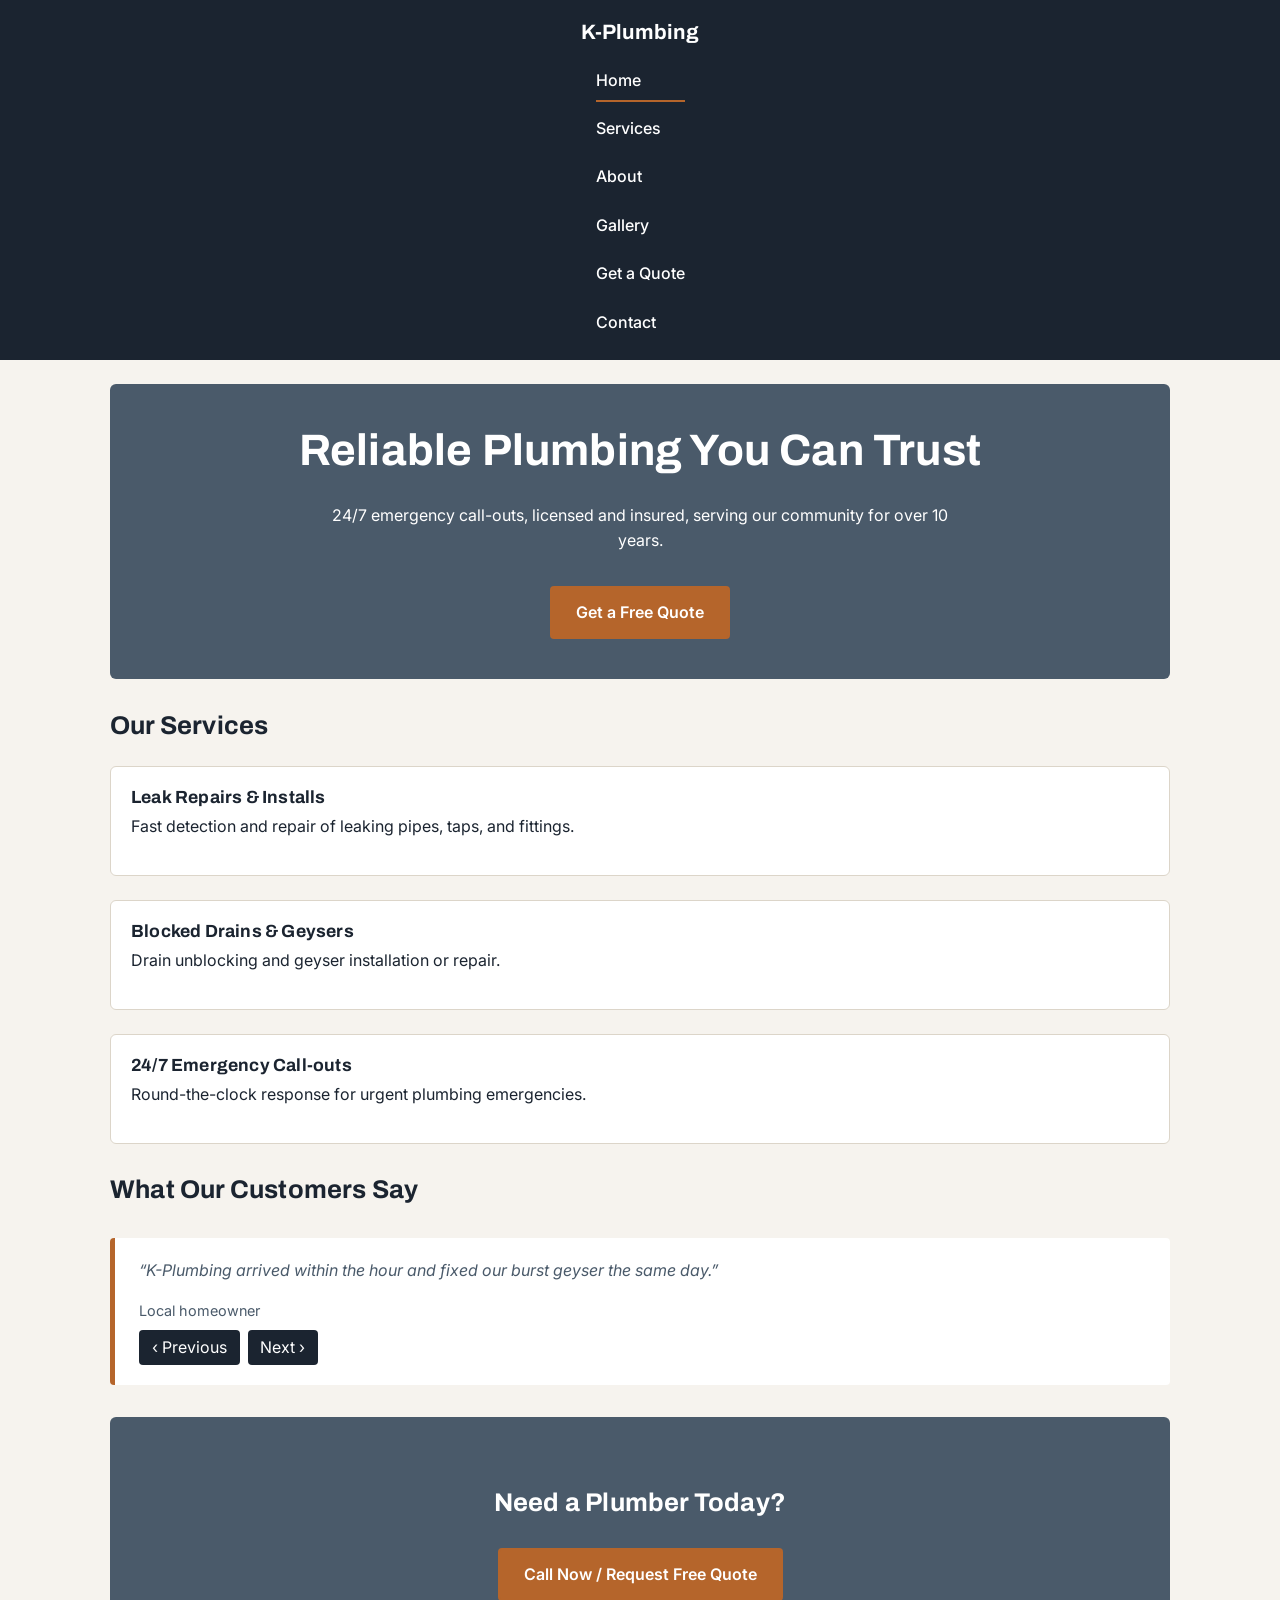
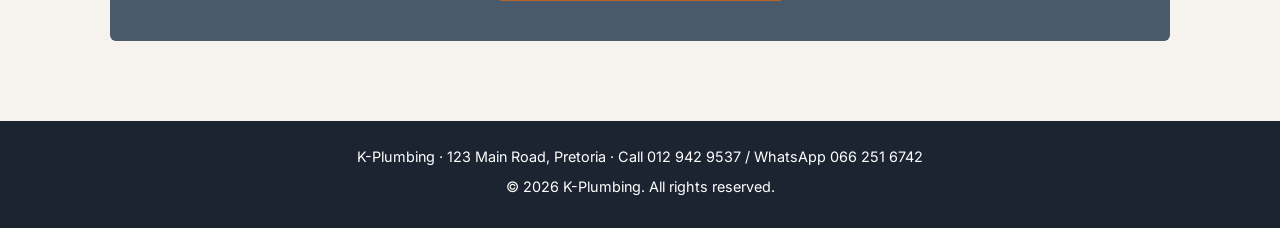
<file: index.html>
<!DOCTYPE html>
<html lang="en">
<head>
  <meta charset="UTF-8">
  <meta name="viewport" content="width=device-width, initial-scale=1.0">
  <title>K-Plumbing | Reliable Plumber in Pretoria | 24/7 Emergency Call-outs</title>
  <meta name="description" content="K-Plumbing is a licensed, insured Pretoria plumber offering leak repairs, blocked drains, geyser installs and 24/7 emergency call-outs. Request a free quote today.">
  <meta name="keywords" content="plumber Pretoria, emergency plumber, leak repairs, blocked drains, geyser installation, 24/7 plumber, K-Plumbing">
  <meta name="author" content="Palesa Moremi">
  <link rel="preconnect" href="https://fonts.googleapis.com">
  <link rel="stylesheet" href="https://fonts.googleapis.com/css2?family=Archivo:wght@500;700&family=Inter:wght@400;500;600&display=swap">
  <link rel="stylesheet" href="css/style.css">
  <script src="js/main.js" defer></script>
</head>
<body>
  <header>
    <div class="logo">K-Plumbing</div>
    <button type="button" class="nav-toggle" id="navToggle" aria-expanded="false" aria-controls="mainNav">Menu</button>
    <nav id="mainNav" aria-label="Main navigation">
      <ul>
        <li><a href="index.html" aria-current="page">Home</a></li>
        <li><a href="services.html">Services</a></li>
        <li><a href="about.html">About</a></li>
        <li><a href="gallery.html">Gallery</a></li>
        <li><a href="quote.html">Get a Quote</a></li>
        <li><a href="contact.html">Contact</a></li>
      </ul>
    </nav>
  </header>

  <main>
    <section class="hero">
      <h1>Reliable Plumbing You Can Trust</h1>
      <p>24/7 emergency call-outs, licensed and insured, serving our community for over 10 years.</p>
      <a href="quote.html" class="cta-button">Get a Free Quote</a>
    </section>

    <section>
      <h2>Our Services</h2>
      <div class="cards">
        <div>
          <h3>Leak Repairs &amp; Installs</h3>
          <p>Fast detection and repair of leaking pipes, taps, and fittings.</p>
        </div>
        <div>
          <h3>Blocked Drains &amp; Geysers</h3>
          <p>Drain unblocking and geyser installation or repair.</p>
        </div>
        <div>
          <h3>24/7 Emergency Call-outs</h3>
          <p>Round-the-clock response for urgent plumbing emergencies.</p>
        </div>
      </div>
    </section>

    <section aria-label="Customer testimonials">
      <h2>What Our Customers Say</h2>
      <blockquote class="testimonial">
        <p id="testimonialText">&ldquo;K-Plumbing arrived within the hour and fixed our burst geyser the same day.&rdquo;</p>
        <cite id="testimonialWho">Local homeowner</cite>
        <div class="testimonial-controls">
          <button type="button" id="testimonialPrev" aria-label="Previous testimonial">&lsaquo; Previous</button>
          <button type="button" id="testimonialNext" aria-label="Next testimonial">Next &rsaquo;</button>
        </div>
      </blockquote>
    </section>

    <section class="hero">
      <h2>Need a Plumber Today?</h2>
      <a href="quote.html" class="cta-button">Call Now / Request Free Quote</a>
    </section>
  </main>

  <footer>
    <p>K-Plumbing &middot; 123 Main Road, Pretoria &middot; Call 012 942 9537 / WhatsApp 066 251 6742</p>
    <p>&copy; 2026 K-Plumbing. All rights reserved.</p>
  </footer>
</body>
</html>
</file>
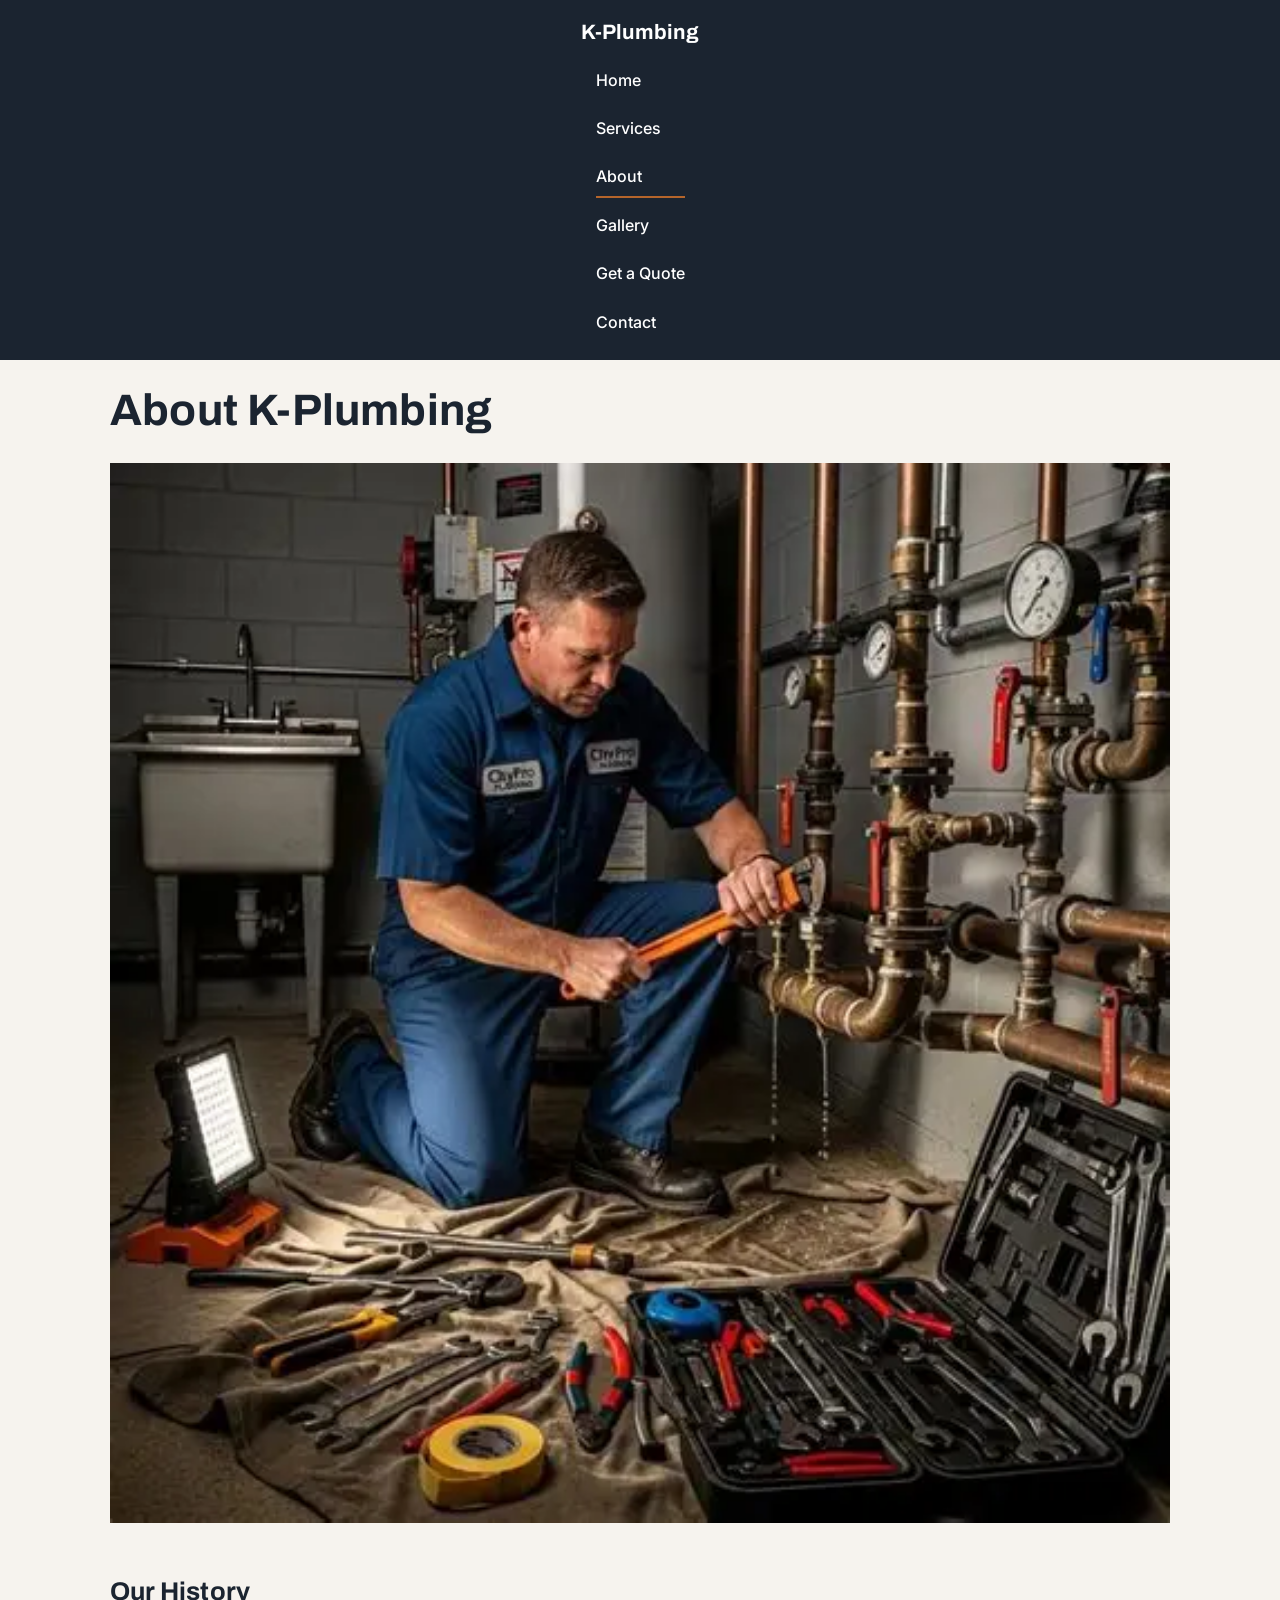
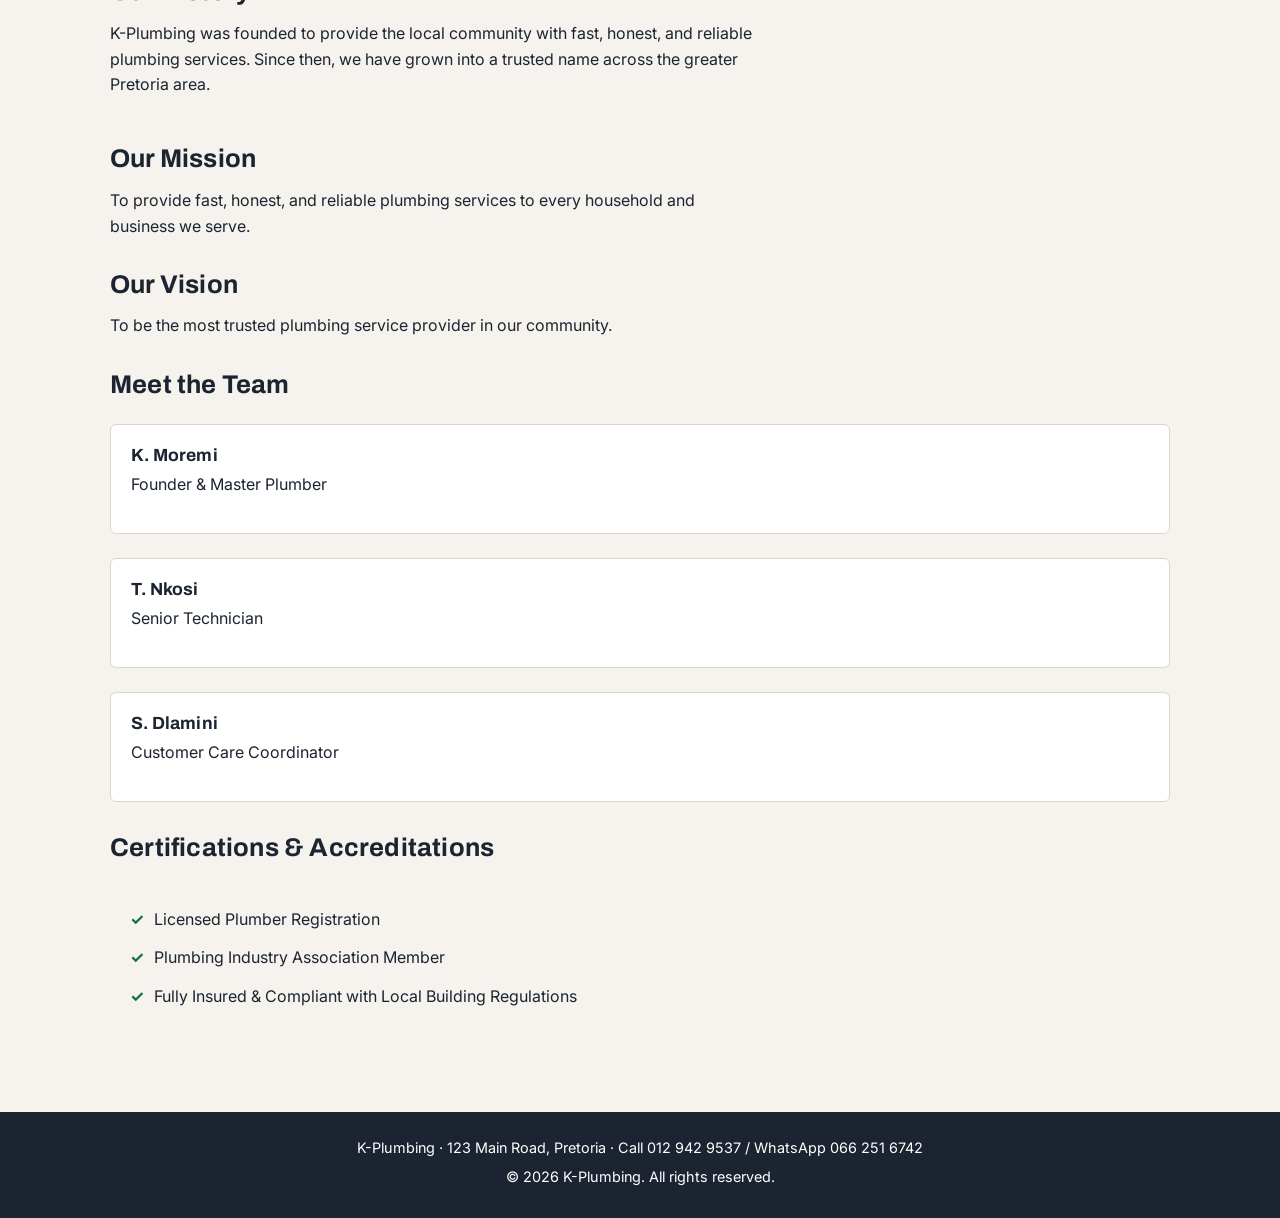
<file: about.html>
<!DOCTYPE html>
<html lang="en">
<head>
  <meta charset="UTF-8">
  <meta name="viewport" content="width=device-width, initial-scale=1.0">
  <title>About Us | Our History, Team &amp; Accreditations | K-Plumbing</title>
  <meta name="description" content="Learn about K-Plumbing's history, mission and vision, meet our Pretoria plumbing team, and see our licences, insurance and industry accreditations.">
  <meta name="keywords" content="about K-Plumbing, plumbing company Pretoria, licensed plumber, plumbing team, plumbing accreditations, insured plumber">
  <meta name="author" content="Palesa Moremi">
  <link rel="preconnect" href="https://fonts.googleapis.com">
  <link rel="stylesheet" href="https://fonts.googleapis.com/css2?family=Archivo:wght@500;700&family=Inter:wght@400;500;600&display=swap">
  <link rel="stylesheet" href="css/style.css">
  <script src="js/main.js" defer></script>
</head>
<body>
  <header>
    <div class="logo">K-Plumbing</div>
    <button type="button" class="nav-toggle" id="navToggle" aria-expanded="false" aria-controls="mainNav">Menu</button>
    <nav id="mainNav" aria-label="Main navigation">
      <ul>
        <li><a href="index.html">Home</a></li>
        <li><a href="services.html">Services</a></li>
        <li><a href="about.html" aria-current="page">About</a></li>
        <li><a href="gallery.html">Gallery</a></li>
        <li><a href="quote.html">Get a Quote</a></li>
        <li><a href="contact.html">Contact</a></li>
      </ul>
    </nav>
  </header>

  <main>
    <h1>About K-Plumbing</h1>

    <div class="two-col-grid">
      <img src="image/emergency-callout-copper-pipes.webp" alt="K-Plumbing plumber working on copper pipes on site" loading="lazy">
      <div>
        <h2>Our History</h2>
        <p>K-Plumbing was founded to provide the local community with fast, honest, and reliable plumbing services. Since then, we have grown into a trusted name across the greater Pretoria area.</p>
      </div>
    </div>

    <h2>Our Mission</h2>
    <p>To provide fast, honest, and reliable plumbing services to every household and business we serve.</p>

    <h2>Our Vision</h2>
    <p>To be the most trusted plumbing service provider in our community.</p>

    <h2>Meet the Team</h2>
    <div class="cards">
      <div>
        <h3>K. Moremi</h3>
        <p>Founder &amp; Master Plumber</p>
      </div>
      <div>
        <h3>T. Nkosi</h3>
        <p>Senior Technician</p>
      </div>
      <div>
        <h3>S. Dlamini</h3>
        <p>Customer Care Coordinator</p>
      </div>
    </div>

    <h2>Certifications &amp; Accreditations</h2>
    <ul class="checklist">
      <li>Licensed Plumber Registration</li>
      <li>Plumbing Industry Association Member</li>
      <li>Fully Insured &amp; Compliant with Local Building Regulations</li>
    </ul>
  </main>

  <footer>
    <p>K-Plumbing &middot; 123 Main Road, Pretoria &middot; Call 012 942 9537 / WhatsApp 066 251 6742</p>
    <p>&copy; 2026 K-Plumbing. All rights reserved.</p>
  </footer>
</body>
</html>
</file>
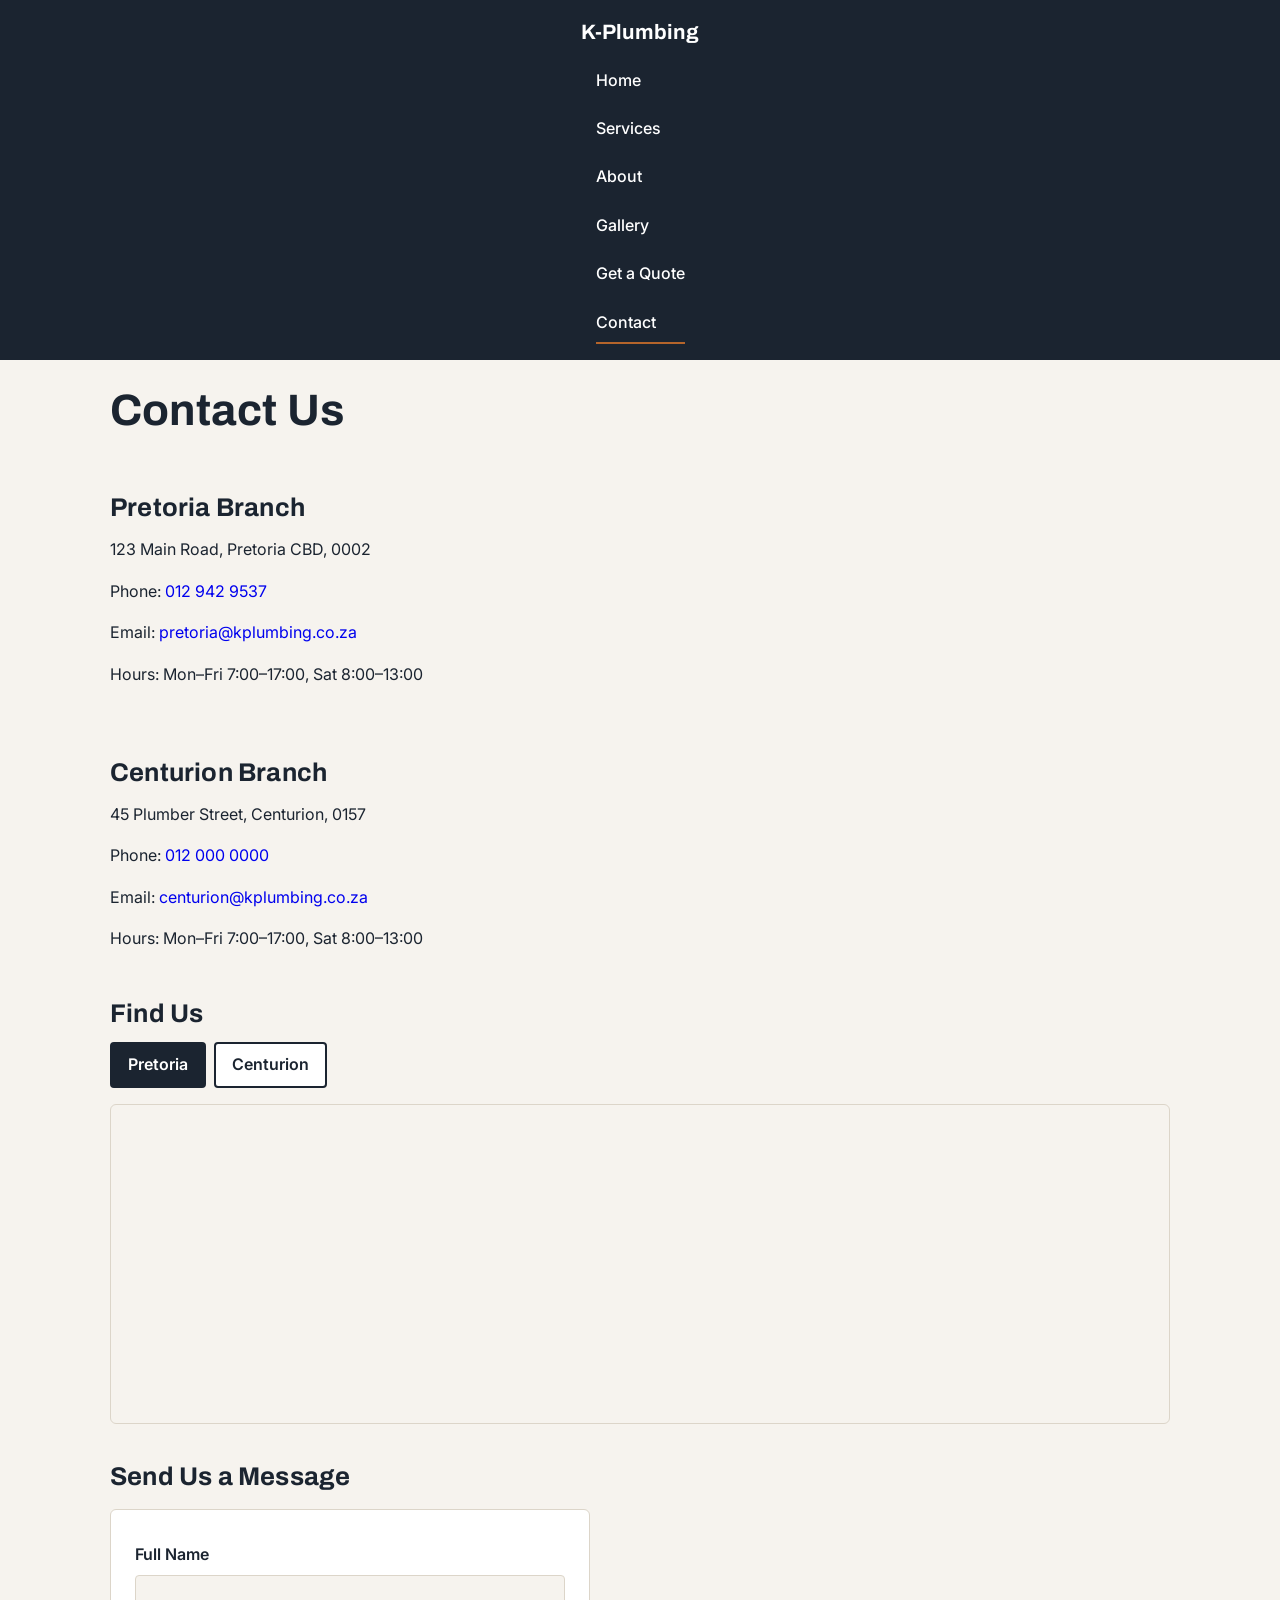
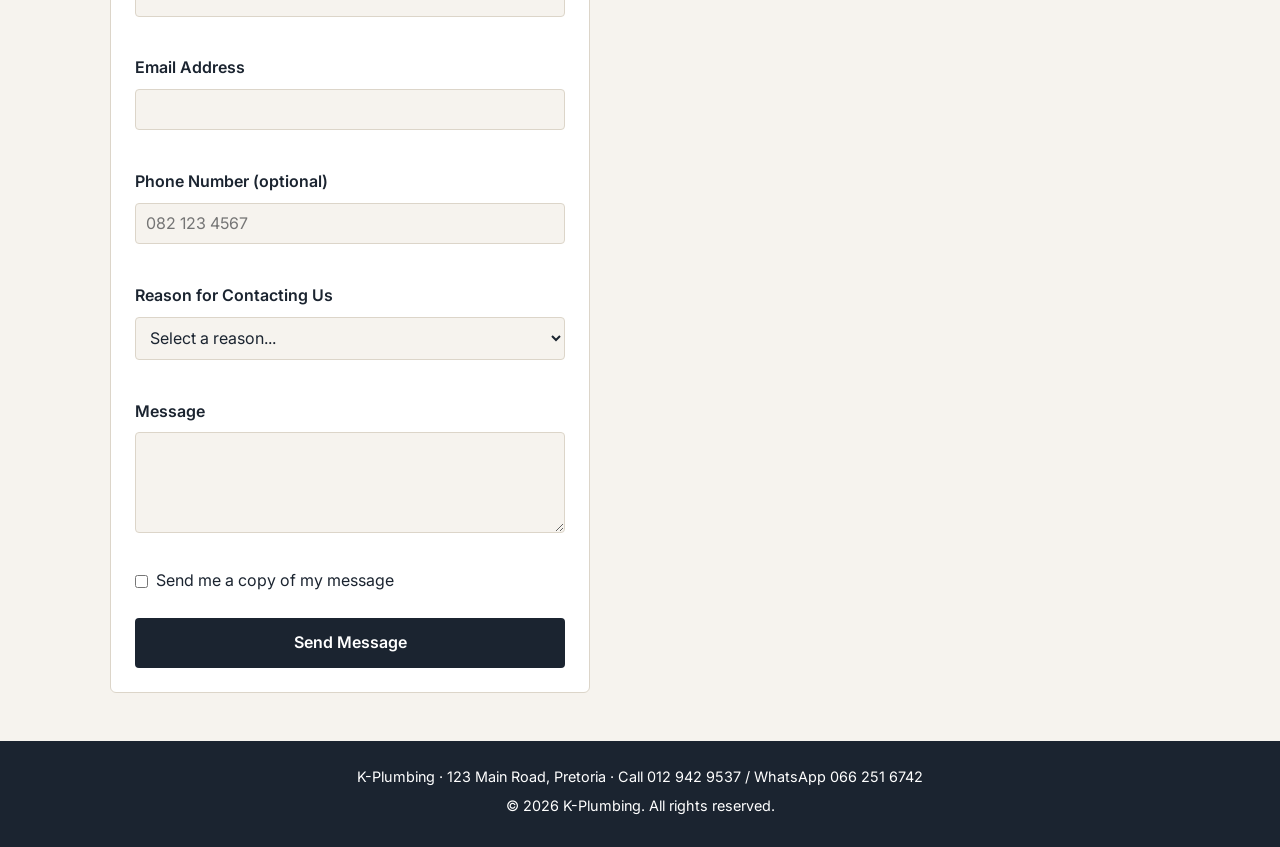
<file: contact.html>
<!DOCTYPE html>
<html lang="en">
<head>
  <meta charset="UTF-8">
  <meta name="viewport" content="width=device-width, initial-scale=1.0">
  <title>Contact Us | Pretoria &amp; Centurion Branches | K-Plumbing</title>
  <meta name="description" content="Contact K-Plumbing at our Pretoria or Centurion branch. Phone, email, opening hours, an interactive service area map and a message form.">
  <meta name="keywords" content="contact plumber Pretoria, K-Plumbing contact, Centurion plumber, plumber phone number, plumbing service area map">
  <meta name="author" content="Palesa Moremi">
  <link rel="preconnect" href="https://fonts.googleapis.com">
  <link rel="stylesheet" href="https://fonts.googleapis.com/css2?family=Archivo:wght@500;700&family=Inter:wght@400;500;600&display=swap">
  <link rel="stylesheet" href="css/style.css">
  <script src="js/main.js" defer></script>
</head>
<body>
  <header>
    <div class="logo">K-Plumbing</div>
    <button type="button" class="nav-toggle" id="navToggle" aria-expanded="false" aria-controls="mainNav">Menu</button>
    <nav id="mainNav" aria-label="Main navigation">
      <ul>
        <li><a href="index.html">Home</a></li>
        <li><a href="services.html">Services</a></li>
        <li><a href="about.html">About</a></li>
        <li><a href="gallery.html">Gallery</a></li>
        <li><a href="quote.html">Get a Quote</a></li>
        <li><a href="contact.html" aria-current="page">Contact</a></li>
      </ul>
    </nav>
  </header>

  <main>
    <h1>Contact Us</h1>

    <div class="two-col-grid">
      <div>
        <h2>Pretoria Branch</h2>
        <p>123 Main Road, Pretoria CBD, 0002</p>
        <p>Phone: <a href="tel:0129429537">012 942 9537</a></p>
        <p>Email: <a href="mailto:pretoria@kplumbing.co.za">pretoria@kplumbing.co.za</a></p>
        <p>Hours: Mon&ndash;Fri 7:00&ndash;17:00, Sat 8:00&ndash;13:00</p>
      </div>
      <div>
        <h2>Centurion Branch</h2>
        <p>45 Plumber Street, Centurion, 0157</p>
        <p>Phone: <a href="tel:0120000000">012 000 0000</a></p>
        <p>Email: <a href="mailto:centurion@kplumbing.co.za">centurion@kplumbing.co.za</a></p>
        <p>Hours: Mon&ndash;Fri 7:00&ndash;17:00, Sat 8:00&ndash;13:00</p>
      </div>
    </div>

    <h2>Find Us</h2>
    <div class="map-tabs">
      <button type="button" class="map-btn" aria-pressed="true" data-src="https://www.google.com/maps?output=embed&amp;q=Pretoria+CBD,+South+Africa">Pretoria</button>
      <button type="button" class="map-btn" aria-pressed="false" data-src="https://www.google.com/maps?output=embed&amp;q=Centurion,+South+Africa">Centurion</button>
    </div>
    <iframe class="map-frame" id="mapFrame" title="Map of the Pretoria branch" src="https://www.google.com/maps?output=embed&amp;q=Pretoria+CBD,+South+Africa" loading="lazy" referrerpolicy="no-referrer-when-downgrade"></iframe>

    <h2>Send Us a Message</h2>
    <form id="contactForm" novalidate>
      <label for="conName">Full Name</label>
      <input type="text" id="conName" required name="name" autocomplete="name" aria-describedby="conNameError">
      <small class="field-error" id="conNameError" role="alert"></small>

      <label for="conEmail">Email Address</label>
      <input type="email" id="conEmail" required name="email" autocomplete="email" aria-describedby="conEmailError">
      <small class="field-error" id="conEmailError" role="alert"></small>

      <label for="conPhone">Phone Number (optional)</label>
      <input type="tel" id="conPhone" name="phone" autocomplete="tel" placeholder="082 123 4567" aria-describedby="conPhoneError">
      <small class="field-error" id="conPhoneError" role="alert"></small>

      <label for="conReason">Reason for Contacting Us</label>
      <select id="conReason" required name="reason" aria-describedby="conReasonError">
        <option value="">Select a reason...</option>
        <option value="general">General question</option>
        <option value="existing">Existing job or invoice</option>
        <option value="feedback">Feedback or compliment</option>
        <option value="complaint">Complaint</option>
        <option value="other">Other</option>
      </select>
      <small class="field-error" id="conReasonError" role="alert"></small>

      <label for="conMessage">Message</label>
      <textarea id="conMessage" required name="message" rows="4" aria-describedby="conMessageError"></textarea>
      <small class="field-error" id="conMessageError" role="alert"></small>

      <label class="choice"><input type="checkbox" id="conCopy" name="copy"> Send me a copy of my message</label>

      <button type="submit">Send Message</button>
    </form>
    <div class="form-success" id="conResult" role="status" hidden></div>
  </main>

  <footer>
    <p>K-Plumbing &middot; 123 Main Road, Pretoria &middot; Call 012 942 9537 / WhatsApp 066 251 6742</p>
    <p>&copy; 2026 K-Plumbing. All rights reserved.</p>
  </footer>
</body>
</html>
</file>
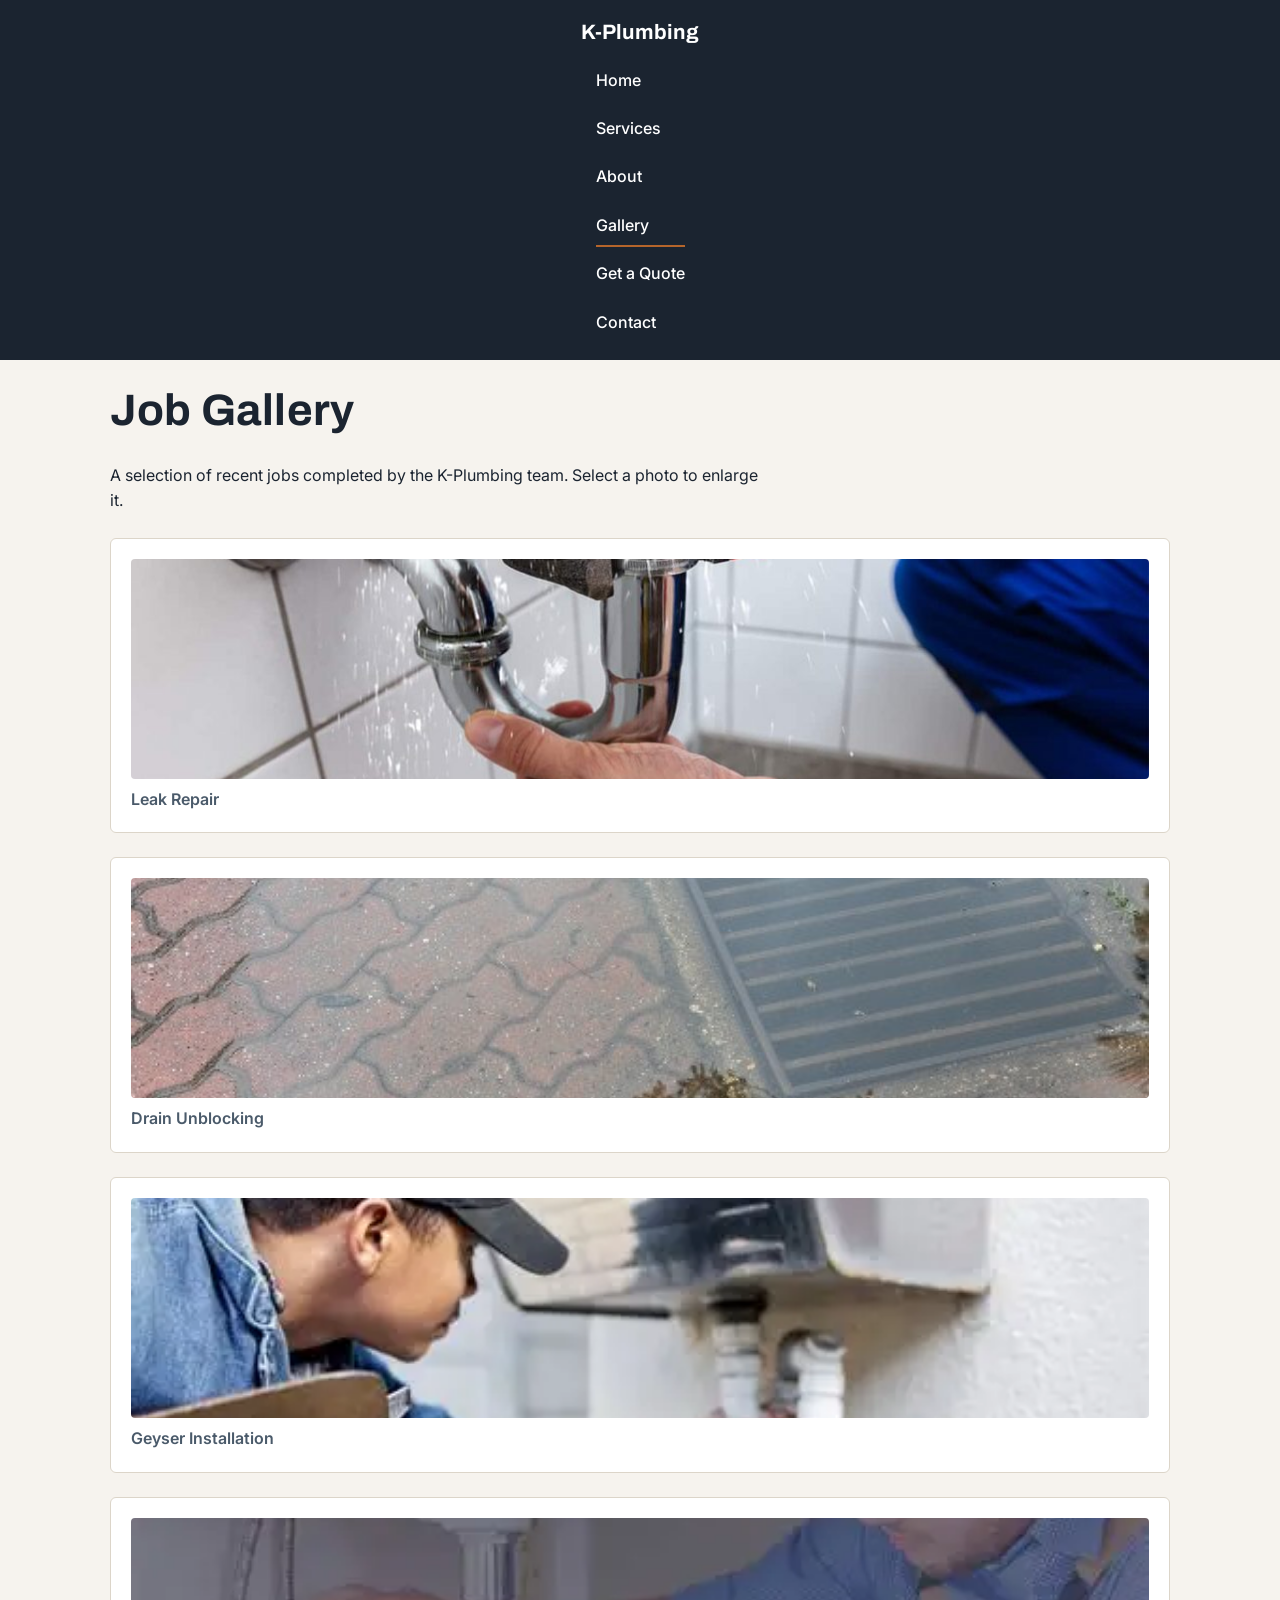
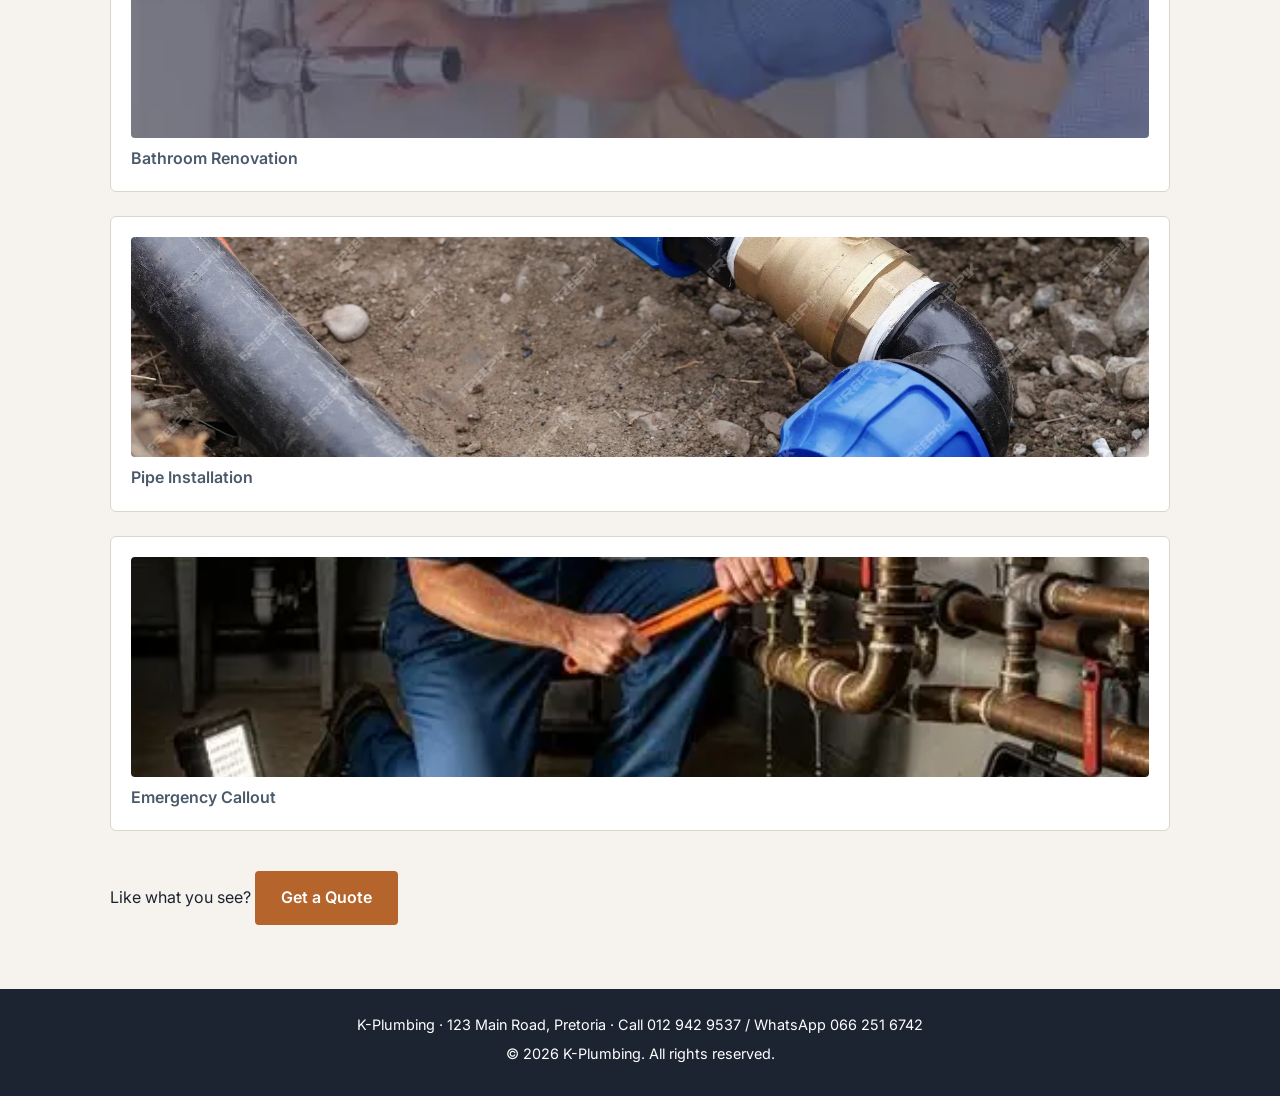
<file: gallery.html>
<!DOCTYPE html>
<html lang="en">
<head>
  <meta charset="UTF-8">
  <meta name="viewport" content="width=device-width, initial-scale=1.0">
  <title>Job Gallery | Plumbing Work in Pretoria | K-Plumbing</title>
  <meta name="description" content="Browse K-Plumbing's job gallery: leak repairs, drain unblocking, geyser installs, bathroom renovations, pipe installation and emergency call-outs in Pretoria.">
  <meta name="keywords" content="plumbing gallery, plumber before and after, leak repair photos, geyser installation, drain unblocking, pipe installation Pretoria">
  <meta name="author" content="Palesa Moremi">
  <link rel="preconnect" href="https://fonts.googleapis.com">
  <link rel="stylesheet" href="https://fonts.googleapis.com/css2?family=Archivo:wght@500;700&family=Inter:wght@400;500;600&display=swap">
  <link rel="stylesheet" href="css/style.css">
  <script src="js/main.js" defer></script>
</head>
<body>
  <header>
    <div class="logo">K-Plumbing</div>
    <button type="button" class="nav-toggle" id="navToggle" aria-expanded="false" aria-controls="mainNav">Menu</button>
    <nav id="mainNav" aria-label="Main navigation">
      <ul>
        <li><a href="index.html">Home</a></li>
        <li><a href="services.html">Services</a></li>
        <li><a href="about.html">About</a></li>
        <li><a href="gallery.html" aria-current="page">Gallery</a></li>
        <li><a href="quote.html">Get a Quote</a></li>
        <li><a href="contact.html">Contact</a></li>
      </ul>
    </nav>
  </header>

  <main>
    <h1>Job Gallery</h1>
    <p>A selection of recent jobs completed by the K-Plumbing team. Select a photo to enlarge it.</p>

    <div class="gallery-grid">
      <figure>
        <img src="image/leak-repair-pipe-wrench.jpg" alt="Leak repair: plumber tightening a basin pipe with a pipe wrench" loading="lazy">
        <figcaption>Leak Repair</figcaption>
      </figure>
      <figure>
        <img src="image/blocked-storm-drain-unblocking.jpg" alt="Drain unblocking job: blocked storm drain with standing water on paving" loading="lazy">
        <figcaption>Drain Unblocking</figcaption>
      </figure>
      <figure>
        <img src="image/geyser-installation-inspection.webp" alt="Geyser installation: plumber with a clipboard inspecting pipe connections under a geyser" loading="lazy">
        <figcaption>Geyser Installation</figcaption>
      </figure>
      <figure>
        <img src="image/bathroom-basin-pipework-renovation.webp" alt="Bathroom renovation: plumber fitting basin pipework" loading="lazy">
        <figcaption>Bathroom Renovation</figcaption>
      </figure>
      <figure>
        <img src="image/underground-pipe-installation-trench.webp" alt="Pipe installation: underground drainage pipes laid in a trench" loading="lazy">
        <figcaption>Pipe Installation</figcaption>
      </figure>
      <figure>
        <img src="image/emergency-callout-copper-pipes.webp" alt="Emergency callout: plumber working on copper pipes in a plant room" loading="lazy">
        <figcaption>Emergency Callout</figcaption>
      </figure>
    </div>

    <p>Like what you see? <a href="quote.html" class="cta-button">Get a Quote</a></p>

    <div class="lightbox" id="lightbox" role="dialog" aria-modal="true" aria-label="Enlarged gallery photo" hidden>
      <button type="button" class="lb-close" id="lbClose" aria-label="Close">&times;</button>
      <button type="button" class="lb-prev" id="lbPrev" aria-label="Previous photo">&lsaquo;</button>
      <img id="lbImg" alt="Enlarged gallery photo">
      <p id="lbCaption"></p>
      <button type="button" class="lb-next" id="lbNext" aria-label="Next photo">&rsaquo;</button>
    </div>
  </main>

  <footer>
    <p>K-Plumbing &middot; 123 Main Road, Pretoria &middot; Call 012 942 9537 / WhatsApp 066 251 6742</p>
    <p>&copy; 2026 K-Plumbing. All rights reserved.</p>
  </footer>
</body>
</html>
</file>
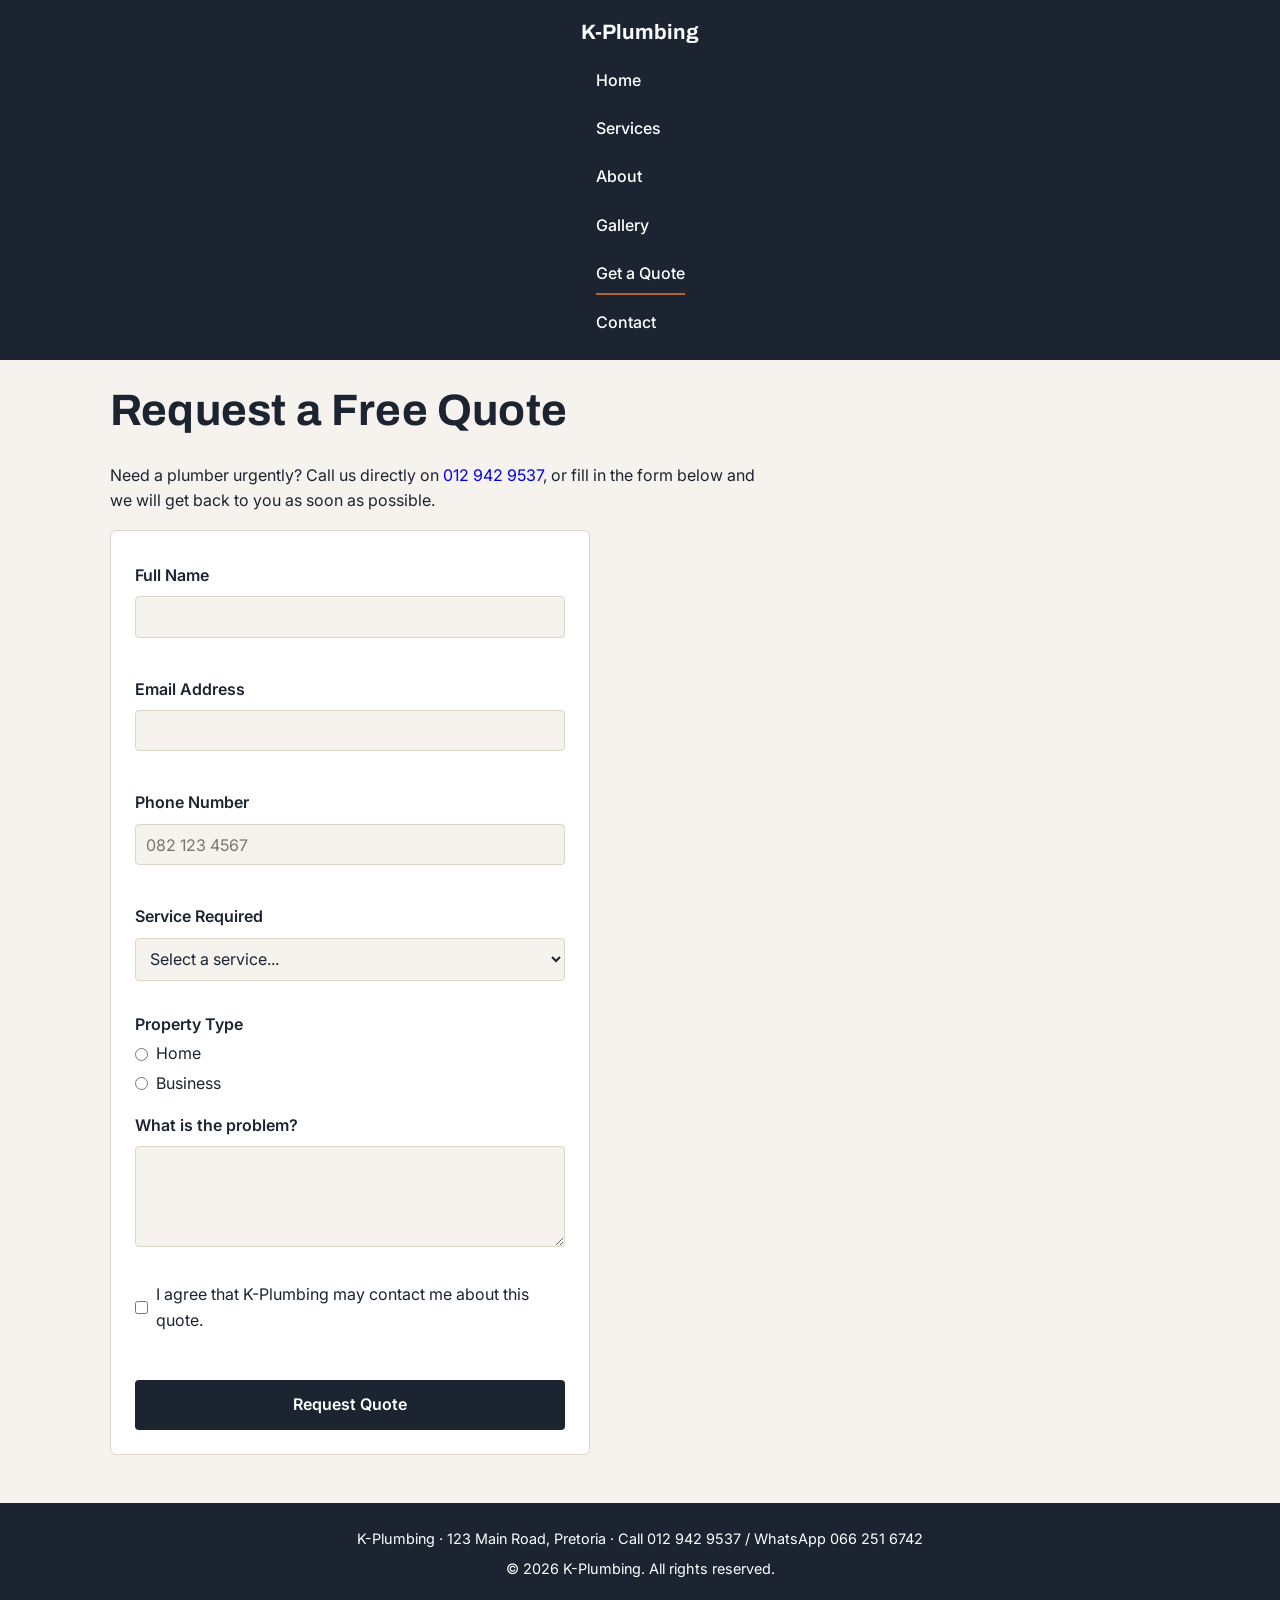
<file: quote.html>
<!DOCTYPE html>
<html lang="en">
<head>
  <meta charset="UTF-8">
  <meta name="viewport" content="width=device-width, initial-scale=1.0">
  <title>Get a Free Plumbing Quote | K-Plumbing Pretoria</title>
  <meta name="description" content="Request a free plumbing quote from K-Plumbing. Tell us the problem and we will get back to you quickly. Leaks, drains, geysers and emergencies in Pretoria.">
  <meta name="keywords" content="free plumbing quote, plumber quote Pretoria, request a plumber, geyser quote, leak repair quote, emergency plumber">
  <meta name="author" content="Palesa Moremi">
  <link rel="preconnect" href="https://fonts.googleapis.com">
  <link rel="stylesheet" href="https://fonts.googleapis.com/css2?family=Archivo:wght@500;700&family=Inter:wght@400;500;600&display=swap">
  <link rel="stylesheet" href="css/style.css">
  <script src="js/main.js" defer></script>
</head>
<body>
  <header>
    <div class="logo">K-Plumbing</div>
    <button type="button" class="nav-toggle" id="navToggle" aria-expanded="false" aria-controls="mainNav">Menu</button>
    <nav id="mainNav" aria-label="Main navigation">
      <ul>
        <li><a href="index.html">Home</a></li>
        <li><a href="services.html">Services</a></li>
        <li><a href="about.html">About</a></li>
        <li><a href="gallery.html">Gallery</a></li>
        <li><a href="quote.html" aria-current="page">Get a Quote</a></li>
        <li><a href="contact.html">Contact</a></li>
      </ul>
    </nav>
  </header>

  <main>
    <h1>Request a Free Quote</h1>
    <p>Need a plumber urgently? Call us directly on <a href="tel:0129429537">012 942 9537</a>, or fill in the form below and we will get back to you as soon as possible.</p>

    <form id="enquiryForm" novalidate>
      <label for="enqName">Full Name</label>
      <input type="text" id="enqName" required name="name" autocomplete="name" aria-describedby="enqNameError">
      <small class="field-error" id="enqNameError" role="alert"></small>

      <label for="enqEmail">Email Address</label>
      <input type="email" id="enqEmail" required name="email" autocomplete="email" aria-describedby="enqEmailError">
      <small class="field-error" id="enqEmailError" role="alert"></small>

      <label for="enqPhone">Phone Number</label>
      <input type="tel" id="enqPhone" required name="phone" autocomplete="tel" placeholder="082 123 4567" aria-describedby="enqPhoneError">
      <small class="field-error" id="enqPhoneError" role="alert"></small>

      <label for="enqService">Service Required</label>
      <select id="enqService" required name="service" aria-describedby="enqServiceError">
        <option value="">Select a service...</option>
        <option value="leak">Leak Repairs &amp; Installs</option>
        <option value="drains">Blocked Drains &amp; Geysers</option>
        <option value="emergency">24/7 Emergency Callout</option>
        <option value="reno">Bathroom &amp; Kitchen Renovation</option>
        <option value="other">Other</option>
      </select>
      <small class="field-error" id="enqServiceError" role="alert"></small>

      <fieldset>
        <legend>Property Type</legend>
        <label class="choice"><input type="radio" name="property" value="Home"> Home</label>
        <label class="choice"><input type="radio" name="property" value="Business"> Business</label>
        <small class="field-error" id="enqPropertyError" role="alert"></small>
      </fieldset>

      <label for="enqDetails">What is the problem?</label>
      <textarea id="enqDetails" required name="details" rows="4" aria-describedby="enqDetailsError"></textarea>
      <small class="field-error" id="enqDetailsError" role="alert"></small>

      <label class="choice"><input type="checkbox" id="enqTerms" required name="terms"> I agree that K-Plumbing may contact me about this quote.</label>
      <small class="field-error" id="enqTermsError" role="alert"></small>

      <button type="submit">Request Quote</button>
    </form>
    <div class="form-success" id="enqResult" role="status" hidden></div>
  </main>

  <footer>
    <p>K-Plumbing &middot; 123 Main Road, Pretoria &middot; Call 012 942 9537 / WhatsApp 066 251 6742</p>
    <p>&copy; 2026 K-Plumbing. All rights reserved.</p>
  </footer>
</body>
</html>
</file>
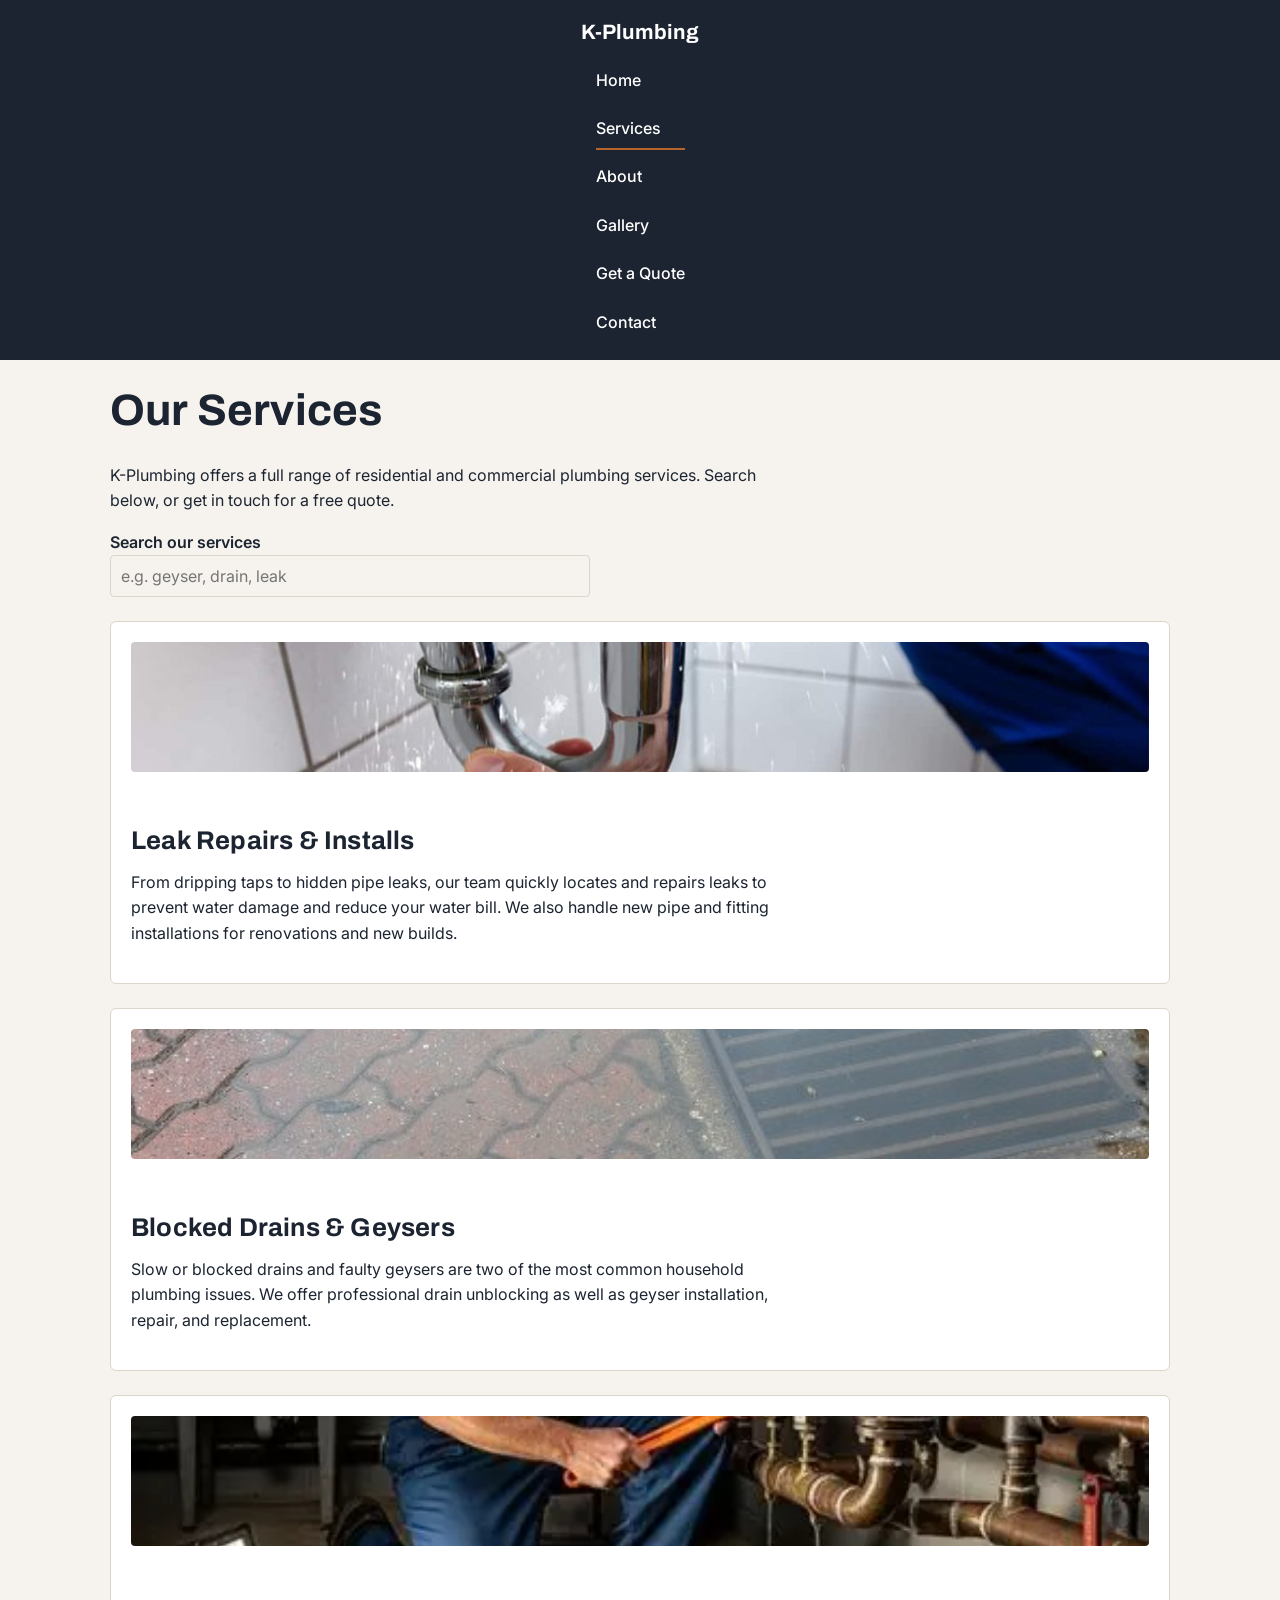
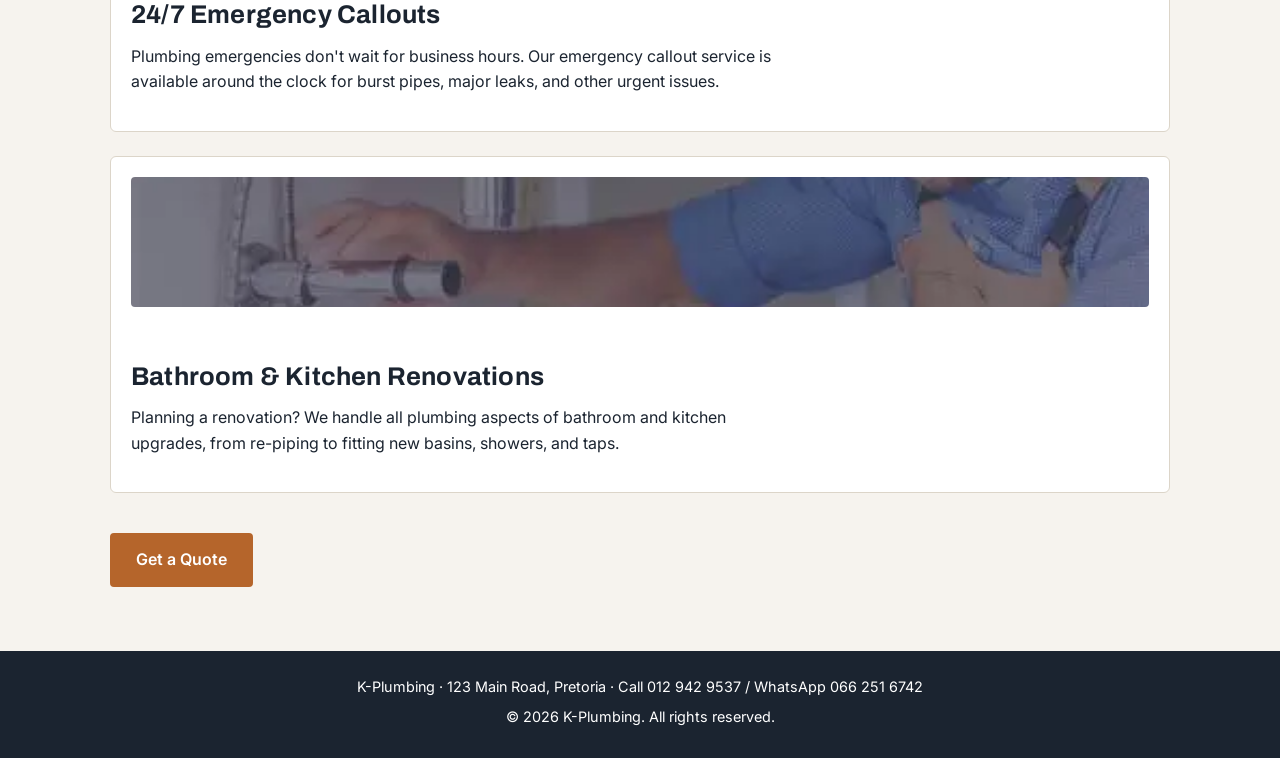
<file: services.html>
<!DOCTYPE html>
<html lang="en">
<head>
  <meta charset="UTF-8">
  <meta name="viewport" content="width=device-width, initial-scale=1.0">
  <title>Our Services | Leaks, Drains, Geysers &amp; Renovations | K-Plumbing</title>
  <meta name="description" content="Explore K-Plumbing's plumbing services in Pretoria: leak repairs, blocked drains, geyser installation, 24/7 emergency call-outs and bathroom and kitchen renovations.">
  <meta name="keywords" content="plumbing services Pretoria, leak repair, blocked drains, geyser repair, emergency callout, bathroom renovation plumber">
  <meta name="author" content="Palesa Moremi">
  <link rel="preconnect" href="https://fonts.googleapis.com">
  <link rel="stylesheet" href="https://fonts.googleapis.com/css2?family=Archivo:wght@500;700&family=Inter:wght@400;500;600&display=swap">
  <link rel="stylesheet" href="css/style.css">
  <script src="js/main.js" defer></script>
</head>
<body>
  <header>
    <div class="logo">K-Plumbing</div>
    <button type="button" class="nav-toggle" id="navToggle" aria-expanded="false" aria-controls="mainNav">Menu</button>
    <nav id="mainNav" aria-label="Main navigation">
      <ul>
        <li><a href="index.html">Home</a></li>
        <li><a href="services.html" aria-current="page">Services</a></li>
        <li><a href="about.html">About</a></li>
        <li><a href="gallery.html">Gallery</a></li>
        <li><a href="quote.html">Get a Quote</a></li>
        <li><a href="contact.html">Contact</a></li>
      </ul>
    </nav>
  </header>

  <main>
    <h1>Our Services</h1>
    <p>K-Plumbing offers a full range of residential and commercial plumbing services. Search below, or get in touch for a free quote.</p>

    <div class="search-box">
      <label for="serviceSearch">Search our services</label>
      <input type="search" id="serviceSearch" placeholder="e.g. geyser, drain, leak" autocomplete="off">
      <p class="search-status" id="searchStatus" role="status" aria-live="polite"></p>
    </div>

    <article class="service-item" data-keywords="leak tap pipe fitting installation water bill burst">
      <img src="image/leak-repair-pipe-wrench.jpg" alt="Plumber tightening a chrome pipe under a basin with a pipe wrench" loading="lazy">
      <div>
        <h2>Leak Repairs &amp; Installs</h2>
        <p>From dripping taps to hidden pipe leaks, our team quickly locates and repairs leaks to prevent water damage and reduce your water bill. We also handle new pipe and fitting installations for renovations and new builds.</p>
      </div>
    </article>
    <article class="service-item" data-keywords="drain blocked unblocking geyser hot water heater replacement">
      <img src="image/blocked-storm-drain-unblocking.jpg" alt="Blocked storm drain with standing water on a paved driveway" loading="lazy">
      <div>
        <h2>Blocked Drains &amp; Geysers</h2>
        <p>Slow or blocked drains and faulty geysers are two of the most common household plumbing issues. We offer professional drain unblocking as well as geyser installation, repair, and replacement.</p>
      </div>
    </article>
    <article class="service-item" data-keywords="emergency 24/7 after hours burst pipe flood urgent callout">
      <img src="image/emergency-callout-copper-pipes.webp" alt="Plumber kneeling beside copper pipes in a plant room with a toolbox open" loading="lazy">
      <div>
        <h2>24/7 Emergency Callouts</h2>
        <p>Plumbing emergencies don't wait for business hours. Our emergency callout service is available around the clock for burst pipes, major leaks, and other urgent issues.</p>
      </div>
    </article>
    <article class="service-item" data-keywords="bathroom kitchen renovation re-piping basin shower taps">
      <img src="image/bathroom-basin-pipework-renovation.webp" alt="Plumber fitting pipework under a bathroom basin" loading="lazy">
      <div>
        <h2>Bathroom &amp; Kitchen Renovations</h2>
        <p>Planning a renovation? We handle all plumbing aspects of bathroom and kitchen upgrades, from re-piping to fitting new basins, showers, and taps.</p>
      </div>
    </article>

    <p><a href="quote.html" class="cta-button">Get a Quote</a></p>
  </main>

  <footer>
    <p>K-Plumbing &middot; 123 Main Road, Pretoria &middot; Call 012 942 9537 / WhatsApp 066 251 6742</p>
    <p>&copy; 2026 K-Plumbing. All rights reserved.</p>
  </footer>
</body>
</html>
</file>
<file: css/style.css>
*{ box-sizing: border-box; margin: 0; padding: 0; }
:root {
  --ink:#1b2430; --steel:#4a5a6a; --copper:#b5652b; --copper-dark:#8f4e20;
  --cream:#f6f3ee; --white:#fff; --border:#dcd5c9;
  --error:#b42318; --success:#146c43;
  --font-head:"Archivo","Arial Narrow",sans-serif; --font-body:"Inter",Arial,Helvetica,sans-serif;
}
html { scroll-behavior:smooth; }
body { font-family:var(--font-body); font-size:16px; line-height:1.6; color:var(--ink); background:var(--cream); }
img { max-width:100%; height:auto; display:block; }
a { text-decoration:none; }
ul { list-style:none; }
h1,h2,h3 { font-family:var(--font-head); font-weight:700; line-height:1.2; color:var(--ink); letter-spacing:.2px; }
h1 { font-size:1.9rem; margin-bottom:.6em; }
h2 { font-size:1.4rem; margin:1.2em 0 .5em; }
h3 { font-size:1.1rem; margin-bottom:.3em; }
p { margin-bottom:1em; max-width:65ch; }
main { max-width:1100px; margin:0 auto; padding:1.5rem 1.25rem 3rem; }
:focus-visible { outline:3px solid var(--copper); outline-offset:2px; }


header { background:var(--ink); color:var(--white); padding:1rem 1.25rem; display:flex; flex-wrap:wrap; justify-content:space-between; align-items:center; gap:.75rem; }
.logo { font-family:var(--font-head); font-weight:700; font-size:1.3rem; color:var(--white); }
.nav-toggle { background:none; border:2px solid var(--white); color:var(--white); border-radius:4px; padding:.35rem .8rem; font:inherit; cursor:pointer; }
header nav { width:100%; display:none; }
header nav.open { display:block; }
header nav ul { display:flex; flex-direction:column; gap:.5rem; }
header nav a { display:block; color:var(--white); font-weight:500; padding:.4rem 0; border-bottom:2px solid transparent; }
header nav a:visited { color:#cfd6dc; }
header nav a:hover, header nav a:focus, header nav a[aria-current="page"] { color:var(--copper); border-bottom-color:var(--copper); }


.hero { background:var(--steel); color:var(--white); padding:2.5rem 1.5rem; border-radius:6px; text-align:center; margin-bottom:2rem; }
.hero h1, .hero h2 { color:var(--white); }
.hero p { margin-left:auto; margin-right:auto; }
.cta-button { display:inline-block; background:var(--copper); color:var(--white); font-weight:600; padding:.75rem 1.5rem; border-radius:4px; margin-top:1rem; border:2px solid var(--copper); transition:background-color .2s, color .2s; }
.cta-button:link, .cta-button:visited { color:var(--white); }
.cta-button:hover { background:var(--white); color:var(--copper); }
.cta-button:active { background:var(--copper-dark); }


.cards, .gallery-grid, .two-col-grid { display:grid; grid-template-columns:1fr; gap:1.5rem; margin:1.5rem 0; }
.service-item { display:grid; grid-template-columns:1fr; gap:1rem; margin:1.5rem 0; }
.cards > div, .service-item, figure { background:var(--white); border:1px solid var(--border); border-radius:6px; padding:1.25rem; }
.service-item:hover, .cards > div:hover, figure:hover { border-color:var(--copper); }
.service-item img { width:100%; height:160px; object-fit:cover; border-radius:4px; }
figure img { width:100%; height:220px; object-fit:cover; border-radius:4px; cursor:zoom-in; }
figure img { transition:transform .2s ease, filter .2s ease; }
figure img:hover, figure img:focus-visible { transform:scale(1.025); filter:brightness(.95); }
figure figcaption { margin-top:.5rem; font-weight:600; color:var(--steel); }
.testimonial { background:var(--white); border-left:5px solid var(--copper); padding:1.25rem 1.5rem; font-style:italic; color:var(--steel); margin:2rem 0; border-radius:4px; }
.testimonial cite { display:block; font-style:normal; font-size:.9rem; margin-top:.5rem; }
.testimonial-controls { margin-top:.5rem; display:flex; gap:.5rem; }
.testimonial-controls button { background:var(--ink); color:var(--white); border:none; border-radius:4px; padding:.3rem .8rem; cursor:pointer; font:inherit; font-style:normal; }


.search-box { max-width:480px; margin:1rem 0; }
.search-status { font-size:.9rem; color:var(--steel); margin-top:.4rem; }


.map-tabs { display:flex; gap:.5rem; flex-wrap:wrap; margin:.5rem 0 1rem; }
.map-btn { background:var(--white); border:2px solid var(--ink); color:var(--ink); border-radius:4px; padding:.5rem 1rem; font:inherit; font-weight:600; cursor:pointer; }
.map-btn[aria-pressed="true"] { background:var(--ink); color:var(--white); }
.map-frame { width:100%; height:320px; border:1px solid var(--border); border-radius:6px; }


form { display:flex; flex-direction:column; gap:.5rem; max-width:520px; background:var(--white); border:1px solid var(--border); border-radius:6px; padding:1.5rem; margin-top:1rem; }
label, legend { font-weight:600; margin-top:.5rem; }
fieldset { border:none; }
.choice { display:flex; align-items:center; gap:.5rem; font-weight:400; margin-top:.25rem; }
input, select, textarea { font-family:var(--font-body); font-size:1rem; padding:.6rem; border:1px solid var(--border); border-radius:4px; background:var(--cream); color:var(--ink); width:100%; }
input[type="radio"], input[type="checkbox"] { width:auto; }
input:focus, select:focus, textarea:focus { outline:none; border-color:var(--copper); }
.error-input { border:2px solid var(--error); }
.success-input { border:2px solid var(--success); }
.field-error { color:var(--error); font-size:.85rem; min-height:1.1em; }
button[type="submit"] { margin-top:1rem; background:var(--ink); color:var(--white); border:none; border-radius:4px; padding:.75rem 1.5rem; font:inherit; font-weight:600; cursor:pointer; transition:background-color .2s; }
button[type="submit"]:hover { background:var(--copper); }
button[type="submit"]:active { background:var(--copper-dark); }
.form-success { background:#e7f4e8; border:1px solid var(--success); color:#1b5e20; padding:.75rem 1rem; border-radius:4px; margin-top:1rem; max-width:520px; }
.form-success[hidden] { display:none; }
.form-success.form-error { background:#fdecea; border-color:var(--error); color:var(--error); }
.form-success p { margin-bottom:.4rem; }


.lightbox { position:fixed; inset:0; background:rgba(10,14,20,.92); display:flex; flex-direction:column; align-items:center; justify-content:center; gap:.75rem; z-index:100; padding:1rem; }
.lightbox[hidden] { display:none; }
.lightbox img { max-width:92vw; max-height:75vh; object-fit:contain; border-radius:4px; }
.lightbox p { color:var(--white); margin:0; text-align:center; }
.lightbox button { position:absolute; background:var(--white); color:var(--ink); border:none; border-radius:4px; padding:.5rem .9rem; font-size:1.2rem; cursor:pointer; }
.lb-close { top:1rem; right:1rem; } .lb-prev { left:.75rem; top:50%; } .lb-next { right:.75rem; top:50%; }

footer { background:var(--ink); color:var(--white); text-align:center; padding:1.5rem 1rem; font-size:.9rem; }
footer p { max-width:none; margin-bottom:.4rem; }

@media (min-width:640px) {
  .cards, .gallery-grid, .two-col-grid { grid-template-columns:repeat(2,1fr); }
  .service-item { grid-template-columns:200px 1fr; align-items:start; }
  .service-item img { height:130px; }
  h1 { font-size:2.3rem; } h2 { font-size:1.6rem; }
}
@media (min-width:960px) {
  .nav-toggle { display:none; }
  header nav { display:block; width:auto; }
  header nav ul { flex-direction:row; gap:1.25rem; }
}
@media (min-width:1024px) {
  .cards, .gallery-grid { grid-template-columns:repeat(3,1fr); }
  h1 { font-size:2.75rem; }
}
@media (prefers-reduced-motion:reduce) { html { scroll-behavior:auto; } * { transition:none !important; } }


.service-item[hidden] { display:none; }
.checklist li { padding:.4rem 0 .4rem 1.5rem; position:relative; }
.checklist li::before { content:"\2713"; position:absolute; left:0; color:var(--success); font-weight:700; }

  
  
  
  
 

<<<<<<< HEAD
.testimonial p { margin-bottom:.4rem; }
=======
p { margin-bottom: 1em; max-width: 65ch; }


main ul {
  display: block;
  width: 100%;
  max-width: 1100px;
  margin: 0 auto;
  padding: 1.5rem 1.25rem 3rem;
}
.main-nav ul {

    list-style-type: none;

    margin: 0;

    padding: 0;

    display: flex;

}

.main-nav ul li {

    float: left;

}

.main-nav ul li a {

    display: block;

    padding: 14px 16px;

    text-decoration: none;

}



header {
  background-color: var(--ink);
  color: var(--white);
  padding: 1rem 1.25rem;
  display: flex;
  flex-direction: column;
  gap: 0.75rem;
}

.logo {
  font-family: var(--font-head);
  font-weight: 700;
  font-size: 1.3rem;
  color: var(--white);
}

header nav ul {
  display: flex;
  flex-direction: column;
  gap: 0.5rem;
}

header nav a {
  color: var(--white);
  font-weight: 500;
  padding: 0.4rem 0;
  border-bottom: 2px solid transparent;
}


.hero {
  background-color: var(--steel);
  color: var(--white);
  padding: 2.5rem 1.5rem;
  border-radius: 6px;
  text-align: center;
  margin-bottom: 2rem;
}

.hero h1,
.hero h2 { color: var(--white); }

.hero p { margin-left: auto; margin-right: auto; }

.cta-button {
  display: inline-block;
  background-color: var(--copper);
  color: var(--white);
  font-weight: 600;
  padding: 0.75rem 1.5rem;
  border-radius: 4px;
  margin-top: 1rem;
  border: 2px solid var(--copper);
  transition: background-color 0.2s ease, color 0.2s ease;
}

.testimonal {
  background-color: var(--white);
  border-left: 5px solid var(--copper);
  padding: 1.25rem 1.5rem;
  font-style: italic;
  color: var(--steel);
  margin: 2rem 0;
  border-radius: 4px;
}


.cards,
.gallery-grid,
.service-item,
.two-col-grid {
  display: flex;
  flex-direction: column;
  gap: 1.5rem;
  margin: 1.5rem 0;
}

.cards > div,
.service-item,
figure {
  background-color: var(--white);
  border: 1px solid var(--border);
  border-radius: 6px;
  padding: 1.25rem;
}

figure figcaption {
  margin-top: 0.5rem;
  font-weight: 600;
  color: var(--steel);
}


form {
  display: flex;
  flex-direction: column;
  gap: 0.5rem;
  max-width: 480px;
  background-color: var(--white);
  border: 1px solid var(--border);
  border-radius: 6px;
  padding: 1.5rem;
  margin-top: 1rem;
}

label {
  font-weight: 600;
  margin-top: 0.5rem;
}

input,
select,
textarea {
  font-family: var(--font-body);
  font-size: 1rem;
  padding: 0.6rem;
  border: 1px solid var(--border);
  border-radius: 4px;
  background-color: var(--cream);
  color: var(--ink);
}

button[type="submit"] {
  margin-top: 1rem;
  background-color: var(--ink);
  color: var(--white);
  border: none;
  border-radius: 4px;
  padding: 0.75rem 1.5rem;
  font-weight: 600;
  cursor: pointer;
  transition: background-color 0.2s ease;
}

.field-error {
  color: #b3261e;
  font-size: 0.85rem;
  min-height: 1.1em;
}

.form-success {
  background-color: #e7f4e8;
  border: 1px solid #2e7d32;
  color: #1b5e20;
  padding: 0.75rem 1rem;
  border-radius: 4px;
  margin-top: 1rem;
}

footer {
  background-color: var(--ink);
  color: var(--white);
  text-align: center;
  padding: 1.5rem 1rem;
  font-size: 0.9rem;
}

footer p { max-width: none; }

header nav a:link { color: var(--white); }
header nav a:visited { color: #cfd6dc; }
header nav a:hover,
header nav a:focus {
  color: var(--copper);
  border-bottom: 2px solid var(--copper);
}
header nav a:active { color: var(--copper-dark); }

.cta-button:link,
.cta-button:visited { color: var(--white); }
.cta-button:hover {
  background-color: var(--white);
  color: var(--copper);
}
.cta-button:active { background-color: var(--copper-dark); }

button[type="submit"]:hover { background-color: var(--copper); }
button[type="submit"]:active { background-color: var(--copper-dark); }

input:focus,
select:focus,
textarea:focus {
  outline: none;
  border-color: var(--copper);
}

.service-item:hover,
.cards > div:hover,
figure:hover {
  border-color: var(--copper);
}

@media only screen and (max-width: 960px) {
  header {
    flex-direction: row;
    justify-content: space-between;
    align-items: center;
  }

  header nav ul {
    flex-direction: row;
    gap: 1.25rem;
  }

  .cards,
  .service-item,
  .two-col-grid {
    display: grid;
    grid-template-columns: repeat(2, 1fr);
    align-items: start;
  }

  .gallery-grid {
    display: grid;
    grid-template-columns: repeat(2, 1fr);
  }

  h1 { font-size: 2.3rem; }
  h2 { font-size: 1.6rem; }
}

@media screen and (min-width: 1024px) {
  .cards {
    grid-template-columns: repeat(3, 1fr);
  }

  .gallery-grid {
    grid-template-columns: repeat(3, 1fr);
  }

  .service-item {
    grid-template-columns: 120px 1fr;
  }

  h1 { font-size: 2.75rem; }
}

@media only screen and (max-width: 960px) {

    .main-nav ul {

        display: block;

    }

    .main-nav ul li {

        display: block;

        padding: 10px 0;

    }

}
>>>>>>> 926f83b8f28fde4c76ffcf194d1f927a72ec4cb6
</file>
